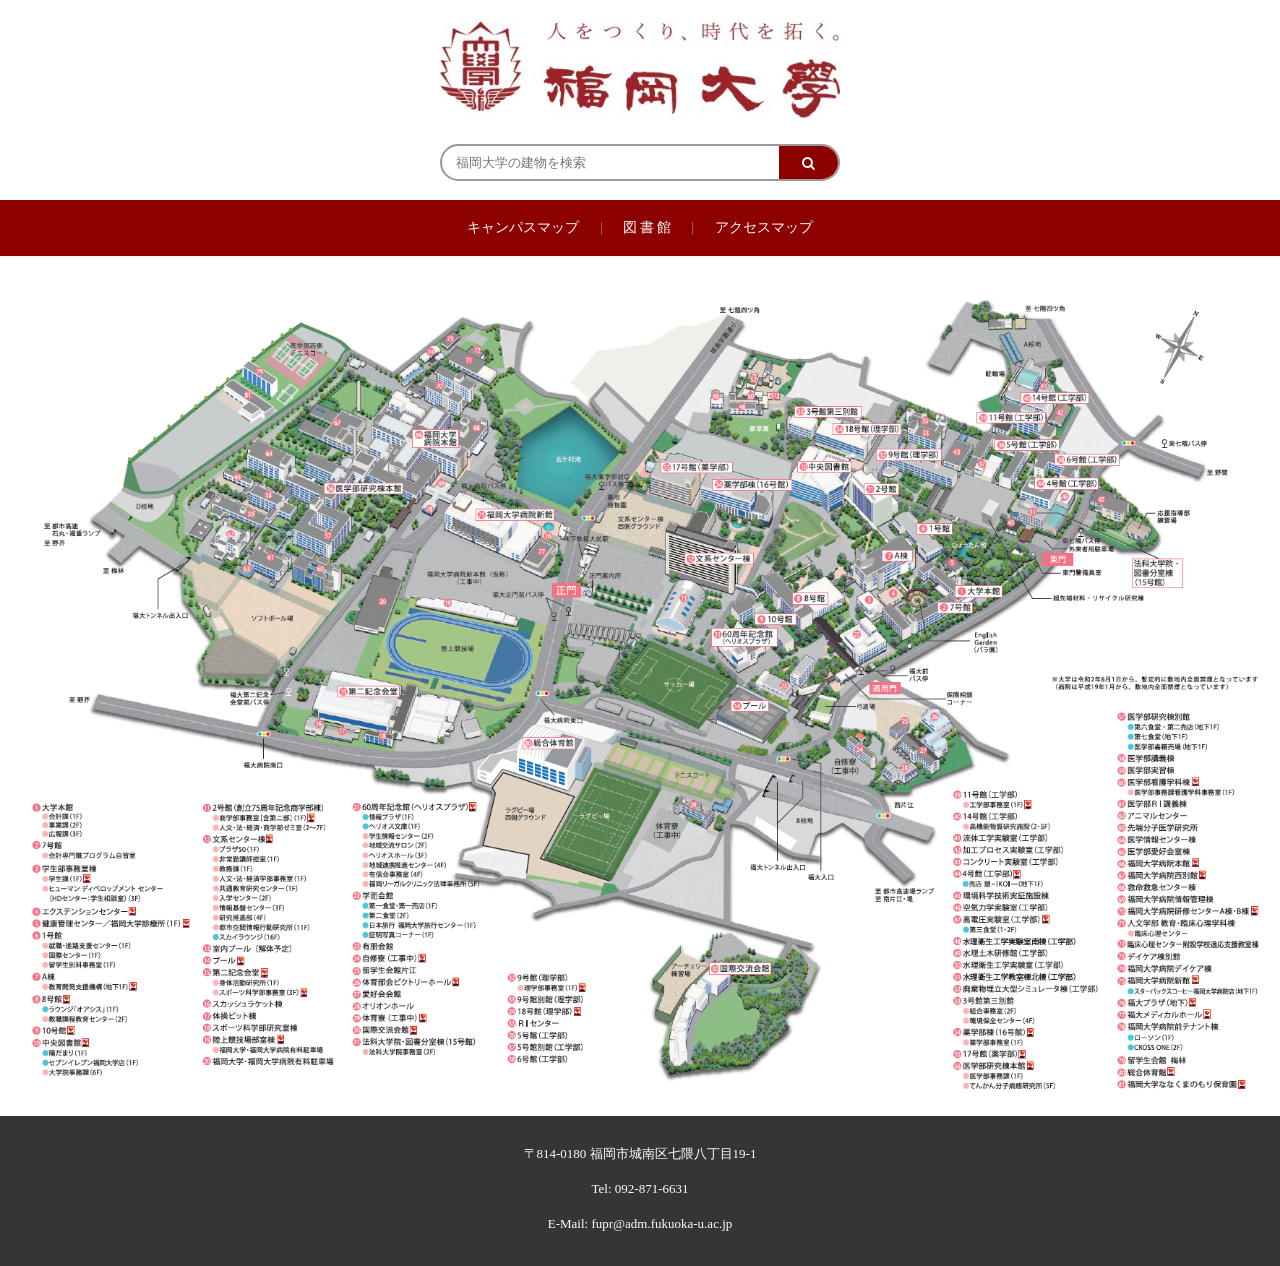
<file: index.html>
<!DOCTYPE html>
<html lang="ja">
    <head>
        <meta charset="UTF-8">
        <meta name="format-detection" content="telephone=no">
        <link rel="stylesheet" href="FUMap.css">
        <link href="https://stackpath.bootstrapcdn.com/font-awesome/4.7.0/css/font-awesome.min.css" rel="stylesheet">
        <title>FUMap</title>
    </head>
    <body>

        <!-- 福岡大学のロゴ ---------------------------------------------------------------- -->
        <header>
            <div class="logo">
                <a href="https://www.fukuoka-u.ac.jp/"><img src="images/福大ロゴ3.png" class="logo-img" width="300"></a>
            </div>
        </header>
        


        <!-- <div class="openbtn1"><span></span><span></span><span></span></div>
        <nav id="g-nav">
            <div id="g-nav-list">
                <ul>
                    <li onclick ="showimg1()"> キャンパスマップ </li>
                    <li onclick ="showimg2()"> Campus Map </li>
                    <li onclick ="showimg3()"> 校园地图 </li>
                    <li onclick ="showimg4()"> 캠퍼스 맵 </li>
                    <li onclick ="showimg5()">図書館</li>
                    <li onclick ="showimg6()"> アクセスマップ </li>
                    <li onclick ="showimg7()"> AED</li>
                </ul>
            </div>
        </nav> -->

        

        <!-- 検索バー -------------------------------------------------------------------- -->
        <div class="search_container">
            <input type="search" id="search-text" size="15" placeholder=" 福岡大学の建物を検索">
            <input type="button" class="fas" onclick="search()" value="&#xf002">
        </div>

        
        <!-- メニュー -------------------------------------------------------------------- -->
        <div class="cp_navi" id="cp_navi">
            <ul>
                <!-- <input type="checkbox" id="check_input"> -->
                <!-- <li class="mapmenu"><label id="check_btn" for="check_input">マップメニュー <img src="images/矢印アイコン.png" class="icon"></label>
                    <ul class="dropdown" id="dropdown">
                        <li onclick ="showimg1()"> キャンパスマップ </li>
                        <li onclick ="showimg2()"> Campus Map </li>
                        <li onclick ="showimg3()"> 校园地图 </li>
                        <li onclick ="showimg4()"> 캠퍼스 맵 </li>
                    </ul>
                </li> -->
                <li onclick ="showimg1()"> &ensp;キャンパスマップ&ensp; </li>
                <span>|</span>
                <li onclick ="showimg5()"> &ensp;図&thinsp;書&thinsp;館&ensp; </li>
                <span>|</span>
                <li onclick ="showimg6()"> &ensp;アクセスマップ&ensp; </li>
                <!-- <span>|</span> -->
                <!-- <li onclick ="showimg7()"> &ensp;AED&ensp; </li> -->
                <!-- <span>　</span> -->
                <!-- <li onclick ="showimg()"> <span> 証明書印刷機器 </span></li> -->
            </ul>
        </div>
  

        <!-- マップ -------------------------------------------------------------------- -->
        <div class="imagesBox">
            <img src="images/2021_campus_map_japan.png" class="map" alt="マップ" id="map">
            <img src="images/地図マーカーのアイコン素材4.png" class="pin" id="pin-point">
        </div>
        

        <form>
            <div>
                <p id="wsize"></p>
                <p id="hsize"></p>
                <div><a href="https://www.fukuoka-u.ac.jp/help/map/">〒814-0180 福岡市城南区七隈八丁目19-1</a></div>
                <div><p>Tel: 092-871-6631</p></div>
                <div><p>E-Mail: fupr@adm.fukuoka-u.ac.jp</p></div>
            </div>
        </form>


        <script src="FUMap.js"></script>
    </body>
 </html>
</file>
<file: FUMap.css>
body {
    overflow-y: scroll;
}

*{
    margin: 0;
    padding: 0;
}

/* --- 福岡大学のロゴ ---------------------------------------------------------------- */
header .logo {
  margin: 20px 0;
  text-align: center;
}

header .logo-img {
  width: 40%;
  max-width: 400px;
  min-width: 230px;
}



/* ハンバーガーメニュー ↓ */

#g-nav{
    /*position:fixed;にし、z-indexの数値を大きくして前面へ*/
    position:fixed;
    z-index: 999;
    /*ナビのスタート位置と形状*/
    top:0;
    right: -300px;
    width: 200px;
    height: 40vh;/*ナビの高さ*/
    /* background: #8d0000; */
    /*動き*/
    transition: all 0.6s;
    opacity: 0.9;
}

/*アクティブクラスがついたら位置を0に*/
#g-nav.panelactive{
    right: 0px;
}

/*ナビゲーションの縦スクロール*/
#g-nav.panelactive #g-nav-list{
    /*ナビの数が増えた場合縦スクロール*/
    position: fixed;
    z-index: 999; 
    width: 100%;
    height: 100vh;
    overflow: auto;
    -webkit-overflow-scrolling: touch;
}

/*ナビゲーション*/
#g-nav ul {
    /*ナビゲーション天地中央揃え*/
    position: absolute;
    z-index: 999;
    top: 50px;
    left: 30%;
    transform: translate(-50%,-50%);
    /* background: linear-gradient(to right, #fff, rgb(189, 118, 118), rgb(160, 81, 81)); */
    background: #8d0000;
    color: rgb(255, 255, 255);
    padding: 300px 0 0 5%;
    width: 300px;
}

/*リストのレイアウト設定*/

#g-nav li{
    list-style: none;
    text-align: left;
    display: block;
    height: 35px;
    cursor: pointer;
    /* padding: 0; */
}

/* #g-nav li:hover {
    background-color: #8d0000;
} */

/* #g-nav li a{
  color: #333;
  text-decoration: none;
  padding:10px;
  display: block;
  text-transform: uppercase;
  letter-spacing: 0.1em;
  font-weight: bold;
} */



/*========= ボタンのためのCSS ===============*/
.openbtn1{
    position:fixed;
    z-index: 9999;/*ボタンを最前面に*/
    top:20px;
    right: 10px;
    cursor: pointer;
    width: 50px;
    height:50px;
    /* background-color: #8d0000; */
}
    
/*×に変化*/  
.openbtn1 span{
    display: inline-block;
    transition: all .4s;
    position: absolute;
    left: 14px;
    height: 3px;
    border-radius: 2px;
    /* background-color: rgb(255, 255, 255); */
    background-color: #8d0000;
    width: 45%;
}
  
.openbtn1 span:nth-of-type(1) {
    top:15px; 
}
  
.openbtn1 span:nth-of-type(2) {
    top:23px;
}
  
.openbtn1 span:nth-of-type(3) {
    top:31px;
}
  
.openbtn1.active span:nth-of-type(1) {
      top: 18px;
      left: 18px;
      transform: translateY(6px) rotate(-45deg);
      width: 30%;
}
  
.openbtn1.active span:nth-of-type(2) {
    opacity: 0;
}
  
.openbtn1.active span:nth-of-type(3){
      top: 30px;
      left: 18px;
      transform: translateY(-6px) rotate(45deg);
      width: 30%;
}
  


/* ハンバーガーメニュー ↑ */


  




/* --- 検索バー -------------------------------------------------------------------- */
.search-text {
  display: inline-block;
  width: 55%;
}

.search_container {
  -webkit-box-sizing: border-box;
          box-sizing: border-box;
  position: relative;
  border: 2px solid #999;
  display: block;
  padding: 3px 10px;
  border-radius: 20px;
  height: 2.3em;
  width: 45%;
  min-width: 300px;
  max-width: 400px;
  overflow: hidden;
  /* left: 5%; */
  margin: 0 auto;
}

.search_container input[type="search"] {
  border: 0;
  outline: 0;
  width: 85%;
  height: 2.0em;
  background-color: #fff;
}

/* クリック誤差 */
/* .search_container input[type="search"]::-webkit-search-cancel-button {
    position: absolute;
    right: 28px;
    cursor:pointer;
} */

.search_container input[type="search"]:focus {
  outline: 0;
}

.search_container input[type="button"] {
  cursor: pointer;
  font-family: FontAwesome;
  border: none;
  background: #8d0000;
  color: #fff;
  position: absolute;
  width: 15%;
  max-width: 4.5em;
  height: 3.0em;
  right: 0px;
  top: -3px;
  outline: none;
}

/* safari専用 */
_::-webkit-full-page-media, _:future, :root .search_container input[type="search"] {
  width: 86%;
  font-size: 14px;
  -webkit-appearance: none;
}

_::-webkit-full-page-media, _:future, :root .search_container input[type="search"]::-webkit-search-cancel-button {
  -webkit-appearance: none;
  cursor: pointer;
  background-image: url(images/x-icon.png);
  background-repeat: no-repeat;
  background-size: cover;
  width: 13px;
  height: 13px;
}

_::-webkit-full-page-media, _:future, :root .search_container input[type="button"] {
  top: 0;
}

/* --- メニュー -------------------------------------------------------------------- */
.cp_navi {
  background-color: #8d0000;
  /* border: 1px solid #dedede; */
  /* border-radius: 4px; */
  -webkit-box-shadow: 0 2px 2px -1px rgba(0, 0, 0, 0.055);
          box-shadow: 0 2px 2px -1px rgba(0, 0, 0, 0.055);
  color: #888888;
  display: block;
  /* margin: 0.7em 0; */
  margin: 1.4em 0;
  /* overflow: hidden; */
  width: 100%;
  /* height: 5vw; */
}

#cp_navi {
    font-size: 1vw;
}

.cp_navi > ul {
  margin: 0;
  padding: 0;
  text-align: center;
}

.cp_navi > ul > li {
  display: inline-block;
  list-style-type: none;
  -webkit-transition: all 0.2s;
  transition: all 0.2s;
  color: #ffffff;
  line-height: 56px;
  padding: 0 10px;
  text-align: center;
  text-decoration: none;
  cursor: pointer;
  cursor: hand;
  /* width: 15%; */

}

.cp_navi > ul > .mapmenu {
  position: relative;
}

.cp_navi > ul > .mapmenu > label {
  padding: 20px 15px;
}


.cp_navi > ul > .mapmenu > label > .icon {
    height: 10px;
}

.cp_navi > ul > li > .dropdown {
  position: absolute;
  top: 0;
  left: 0;
  white-space: nowrap;
  width: 100%;
  background-color: #da3c41;
  /* background-color: #8d0000; */
  -webkit-transition: all .5s ease;
          transition: all .5s ease;
  opacity: 0;
  visibility: hidden;
  z-index: 1;
  padding: 0;
  text-align: center;
}

.cp_navi > ul > li > .dropdown > li {
  display: block;
}

.cp_navi > ul > .mapmenu:hover > .dropdown {
  top: 56px;
  visibility: visible;
  opacity: 0.9;
  display: block;
  /* transform: translateY(56px);
    -ms-transform: translateY(56px);IE９対策 */
}









.cp_navi > ul > li:hover {
  background-color: #da3c41;
}

.cp_navi > ul > .mapmenu > .dropdown > li:hover {
  background-color: #8d0000;
  /* background-color: #da3c41; */
}

/* --- マップ -------------------------------------------------------------------- */
.imagesBox {
  width: 100%;
  max-width: 1300px;
  margin: auto;
  position: relative;
  text-align: center;
}

.imagesBox > .img {
  position: absolute;
}

.imagesBox > .map {
  width: 100%;
  top: 0;
  left: 0;
}

.imagesBox > .pin {
  width: 5%;
  height: auto;
  top: 50%;
  left: 80%;
  opacity: 0;
  position: absolute;
}

/* --- フォーム -------------------------------------------------------------------- */
form {
  background-color: #353535;
  width: 100%;
  height: 150px;
}

form > div {
    width: 70%;
    margin: 0 auto;
    text-align: center;
    padding-top: 20px;
    font-size: small;
    
}

form > div > div {
    line-height: 35px;
    color: #fff;
}

form > div > div > a {
    color: #fff;
    text-decoration: none;
}
</file>
